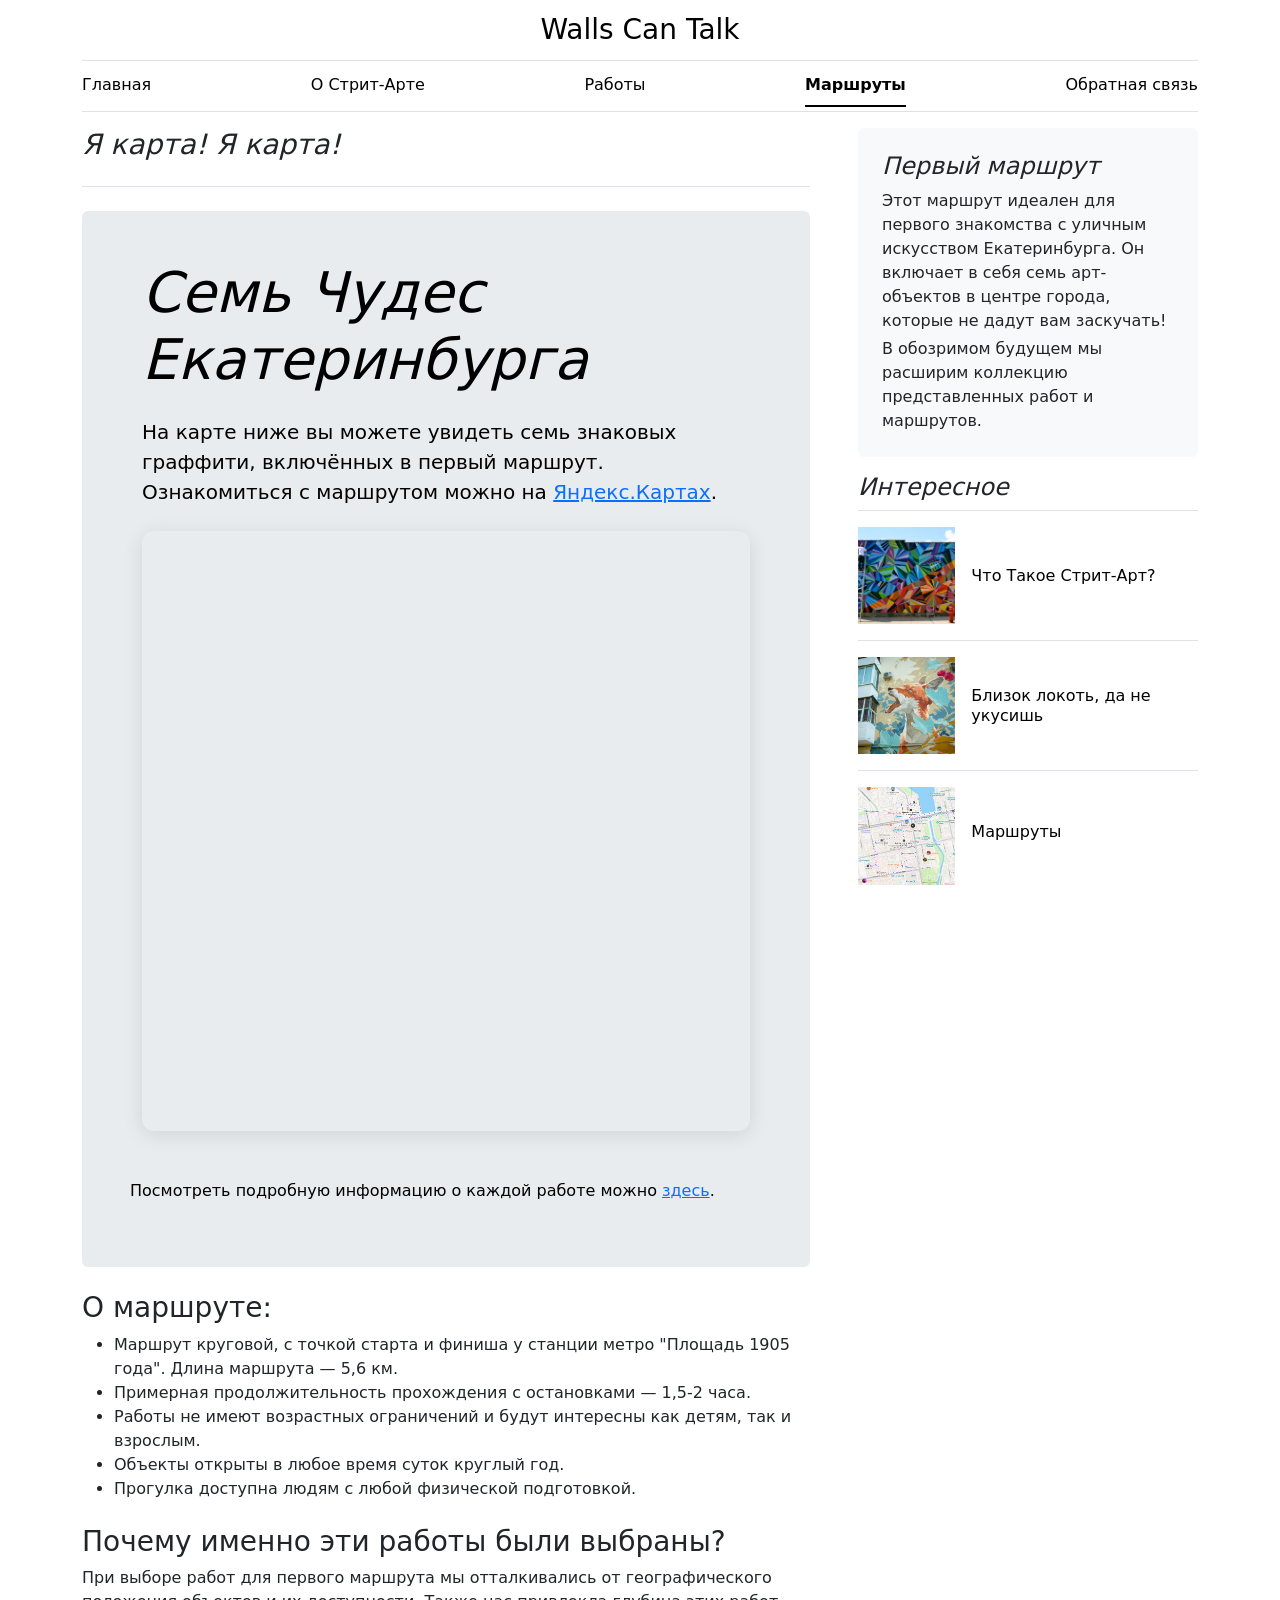
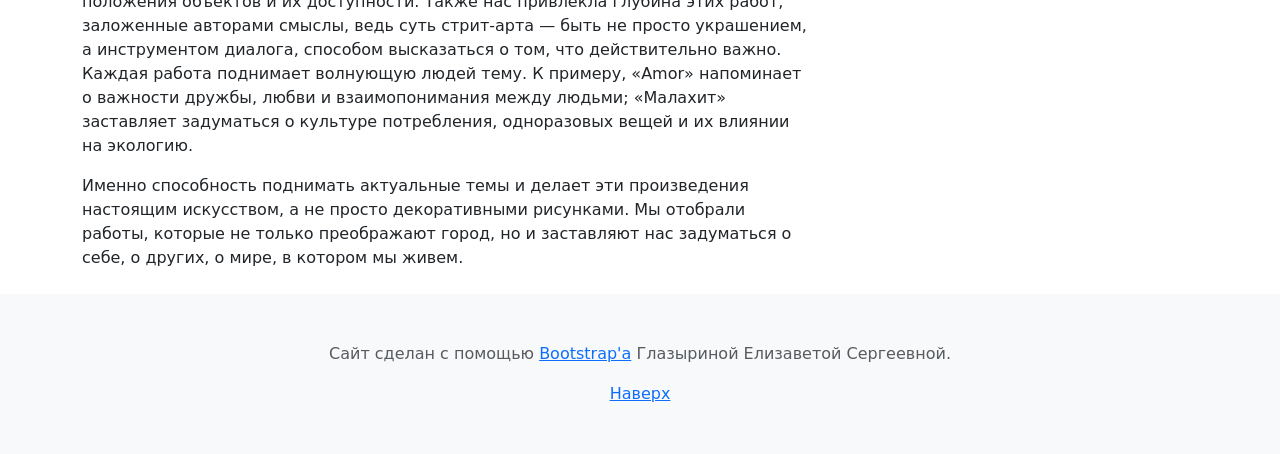
<file: go.html>
<!doctype html>
<html lang="ru">

<head>
  <meta charset="utf-8" />
  <meta name="viewport" content="width=device-width, initial-scale=1" />
  <title>Walls Can Talk</title>
  <link href="https://cdn.jsdelivr.net/npm/bootstrap@5.3.8/dist/css/bootstrap.min.css" rel="stylesheet"
    integrity="sha384-sRIl4kxILFvY47J16cr9ZwB07vP4J8+LH7qKQnuqkuIAvNWLzeN8tE5YBujZqJLB" crossorigin="anonymous" />
</head>

<body>

  <div class="container">
    <header class="border-bottom lh-1 py-3">
      <div class="row flex-nowrap justify-content-between align-items-center">
        <div class="text-center">
          <a class="blog-header-logo text-body-emphasis text-decoration-none fs-3" href="#">
            <bold>Walls Can Talk</bold>
          </a>
        </div>
      </div>
    </header>

    <div class="nav-scroller py-1 mb-3 border-bottom">
      <nav class="nav nav-underline justify-content-between">
        <a class="nav-item nav-link link-body-emphasis" href="index.html">Главная</a>
        <a class="nav-item nav-link link-body-emphasis" href="street-art.html">О Стрит-Арте</a>
        <a class="nav-item nav-link link-body-emphasis" href="arts.html">Работы</a>
        <a class="nav-item nav-link link-body-emphasis active" href="go.html">Маршруты</a>

        <a class="nav-item nav-link link-body-emphasis" href="link.html">Обратная связь</a>
      </nav>
    </div>
  </div>

  <main class="container">

    <!-- БЛОК С КАРТОЙ -->
    <div class="row g-5">
      <div class="col-md-8">
        <h3 class="pb-4 mb-4 fst-italic border-bottom">Я карта! Я карта!</h3>

        <!-- КАРТА -->
        <div class="p-4 p-md-5 mb-4 rounded text-body-emphasis bg-body-secondary">
          <div class="container mb-5">
            <div class="row">
              <div class="col-12">
                <h2 class="display-4 fst-italic mb-4">
                  Семь Чудес Екатеринбурга
                </h2>
                <p class="lead mb-4">
                  На карте ниже вы можете увидеть семь знаковых граффити, включённых в первый маршрут. Ознакомиться с
                  маршрутом можно на <a href="https://yandex.ru/maps/-/CPrJvBLg">Яндекс.Картах</a>.
                </p>

              </div>
            </div>

            <!-- Контейнер для карты -->
            <div class="row">
              <div class="col-12">
                <div id="map"
                  style="width: 100%; height: 600px; border-radius: 12px; box-shadow: 0 4px 20px rgba(0,0,0,0.1);">
                </div>
              </div>
            </div>

            <!-- Мобильный список -->
            <div class="row mt-4 d-md-none">
              <div class="col-12">
                <div class="card">
                  <div class="card-body">
                    <h5 class="card-title">📍 Места на карте:</h5>
                    <ul class="list-group" id="mobilePlaceList"></ul>
                  </div>
                </div>
              </div>
            </div>
          </div>


          <p>Посмотреть подробную информацию о каждой работе можно <a href="arts.html">здесь</a>.</p>
        </div>
        <div class="mb-4">
          <h3>О маршруте:</h3>
          <ul>
            <li>Маршрут круговой, с точкой старта и финиша у станции метро "Площадь 1905 года". Длина маршрута — 5,6 км.
            </li>
            <li>Примерная продолжительность прохождения с остановками — 1,5-2 часа.</li>
            <li>Работы не имеют возрастных ограничений и будут интересны как детям, так и взрослым.</li>
            <li>Объекты открыты в любое время суток круглый год.</li>
            <li>Прогулка доступна людям с любой физической подготовкой.</li>
          </ul>
        </div>

        <div class="mb-4">
          <h3>Почему именно эти работы были выбраны?</h3>
          <p>При выборе работ для первого маршрута мы отталкивались от географического положения объектов и их
            доступности. Также нас привлекла глубина этих работ, заложенные авторами смыслы, ведь суть стрит-арта — быть
            не просто украшением, а инструментом диалога, способом высказаться о том, что действительно важно. Каждая
            работа поднимает волнующую людей тему. К примеру, «Amor» напоминает о
            важности дружбы, любви
            и взаимопонимания между людьми; «Малахит» заставляет задуматься о культуре потребления, одноразовых вещей и
            их влиянии на экологию. </p>
          <p>Именно способность поднимать актуальные темы и делает эти произведения настоящим искусством, а не просто
            декоративными рисунками. Мы отобрали работы, которые не только преображают город, но и заставляют нас
            задуматься о себе, о других, о мире, в котором мы живем.</p>
        </div>


      </div>

      <div class="col-md-4">
        <div class="position-sticky" style="top: 2rem">
          <div class="p-4 mb-3 bg-body-tertiary rounded">
            <h4 class="fst-italic">Первый маршрут</h4>
            <p class="mb-1">
              Этот маршрут идеален для первого знакомства с уличным искусством Екатеринбурга. Он включает в себя семь
              арт-объектов в центре города, которые не дадут вам заскучать!
            </p>
            <p class="mb-0">
              В обозримом будущем мы расширим коллекцию представленных работ и маршрутов.
            </p>
          </div>
          <div>
            <h4 class="fst-italic">Интересное</h4>
            <ul class="list-unstyled">
              <li>
                <a class="d-flex flex-column flex-lg-row gap-3 align-items-start align-items-lg-center py-3 link-body-emphasis text-decoration-none border-top"
                  href="street-art.html">
                  <div style="aspect-ratio: 1 / 1; width: 100%; overflow: hidden;">
                    <img src="photoes\street-art.jpg" class="w-100 h-100" style="object-fit: cover;" alt="">
                  </div>
                  <div class="col-lg-8">
                    <h6 class="mb-0">Что Такое Стрит-Арт?</h6>

                  </div>
                </a>
              </li>
              <li>
                <a class="d-flex flex-column flex-lg-row gap-3 align-items-start align-items-lg-center py-3 link-body-emphasis text-decoration-none border-top"
                  href="fox.html">
                  <div style="aspect-ratio: 1 / 1; width: 100%; overflow: hidden;">
                    <img src="photoes/fox.jpg" class="w-100 h-100" style="object-fit: cover;" alt="">
                  </div>
                  <div class="col-lg-8">
                    <h6 class="mb-0">Близок локоть, да не укусишь</h6>

                  </div>
                </a>
              </li>
              <li>
                <a class="d-flex flex-column flex-lg-row gap-3 align-items-start align-items-lg-center py-3 link-body-emphasis text-decoration-none border-top"
                  href="go.html">
                  <div style="aspect-ratio: 1 / 1; width: 100%; overflow: hidden;">
                    <img src="photoes/map.png" class="w-100 h-100 col-lg-4" style="object-fit: cover;" alt="">
                  </div>
                  <div class="col-lg-8">
                    <h6>Маршруты</h6>
                  </div>
                </a>
              </li>
            </ul>
          </div>

        </div>

      </div>
    </div>
    </div>
    </div>
  </main>

  <footer class="py-5 text-center text-body-secondary bg-body-tertiary">
    <p>
      Сайт сделан с помощью
      <a href="https://getbootstrap.com/">Bootstrap'а</a>
      Глазыриной Елизаветой Сергеевной.
    </p>
    <p class="mb-0"><a href="#">Наверх</a></p>
  </footer>

  <!-- Подключение Bootstrap JS -->
  <script src="https://cdn.jsdelivr.net/npm/bootstrap@5.3.8/dist/js/bootstrap.bundle.min.js"></script>

  <!-- ПОДКЛЮЧЕНИЕ КАРТЫ (перед закрывающим body) -->
  <script src="https://api-maps.yandex.ru/2.1/?apikey=5dd9fe89-7a1c-4f67-9f54-ea4b7617fcdb&lang=ru_RU"></script>

  <script>
    // Данные о местах
    const places = [
      {
        name: "All your walls are belong to us",
        address: "ул. Толмачёва, 12",
        coords: [56.838727, 60.613178],
        icon: "🎨"
      },
      {
        name: "We are not alone",
        address: "ул. Попова, 9/16",
        coords: [56.835719, 60.618514],
        icon: "👥"
      },
      {
        name: "Близок локоть, да не укусишь",
        address: "Банковский пер., 10",
        coords: [56.836074, 60.608097],
        icon: "🦷"
      },
      {
        name: "Amor",
        address: "пер. Химиков, 4",
        coords: [56.822419, 60.620203],
        icon: "❤️"
      },
      {
        name: "XOXO",
        address: "ул. Шейнкмана, 57",
        coords: [56.825111, 60.592422],
        icon: "💋"
      },
      {
        name: "Малахит",
        address: "ул. 8 Марта, 8В",
        coords: [56.831794, 60.606750],
        icon: "💚"
      },
      {
        name: "Манифест о свободе и несвободе",
        address: "ул. 8 Марта, 7",
        coords: [56.831622, 60.607828],
        icon: "📜"
      }
    ];

    // Инициализация карты
    ymaps.ready(init);

    function init() {
      // Создаем карту
      const map = new ymaps.Map("map", {
        center: [56.835, 60.608],
        zoom: 14,
        controls: ['zoomControl', 'fullscreenControl']
      });

      // Создаем метки
      places.forEach((place) => {
        const placemark = new ymaps.Placemark(
          place.coords,
          {
            balloonContent: `<strong>${place.icon} ${place.name}</strong><br>${place.address}`,
            hintContent: place.name
          },
          {
            preset: 'islands#icon',
            iconColor: '#ff6b4a'
          }
        );
        map.geoObjects.add(placemark);
      });

      // Добавляем мобильный список
      const mobileList = document.getElementById('mobilePlaceList');
      if (mobileList) {
        mobileList.innerHTML = places.map((place, index) => `
          <li class="list-group-item list-group-item-action" onclick="map.setCenter([${place.coords}], 16)">
            <strong>${place.icon} ${place.name}</strong><br>
            <small>${place.address}</small>
          </li>
        `).join('');
      }
    }
  </script>
</body>

</html>
</file>
